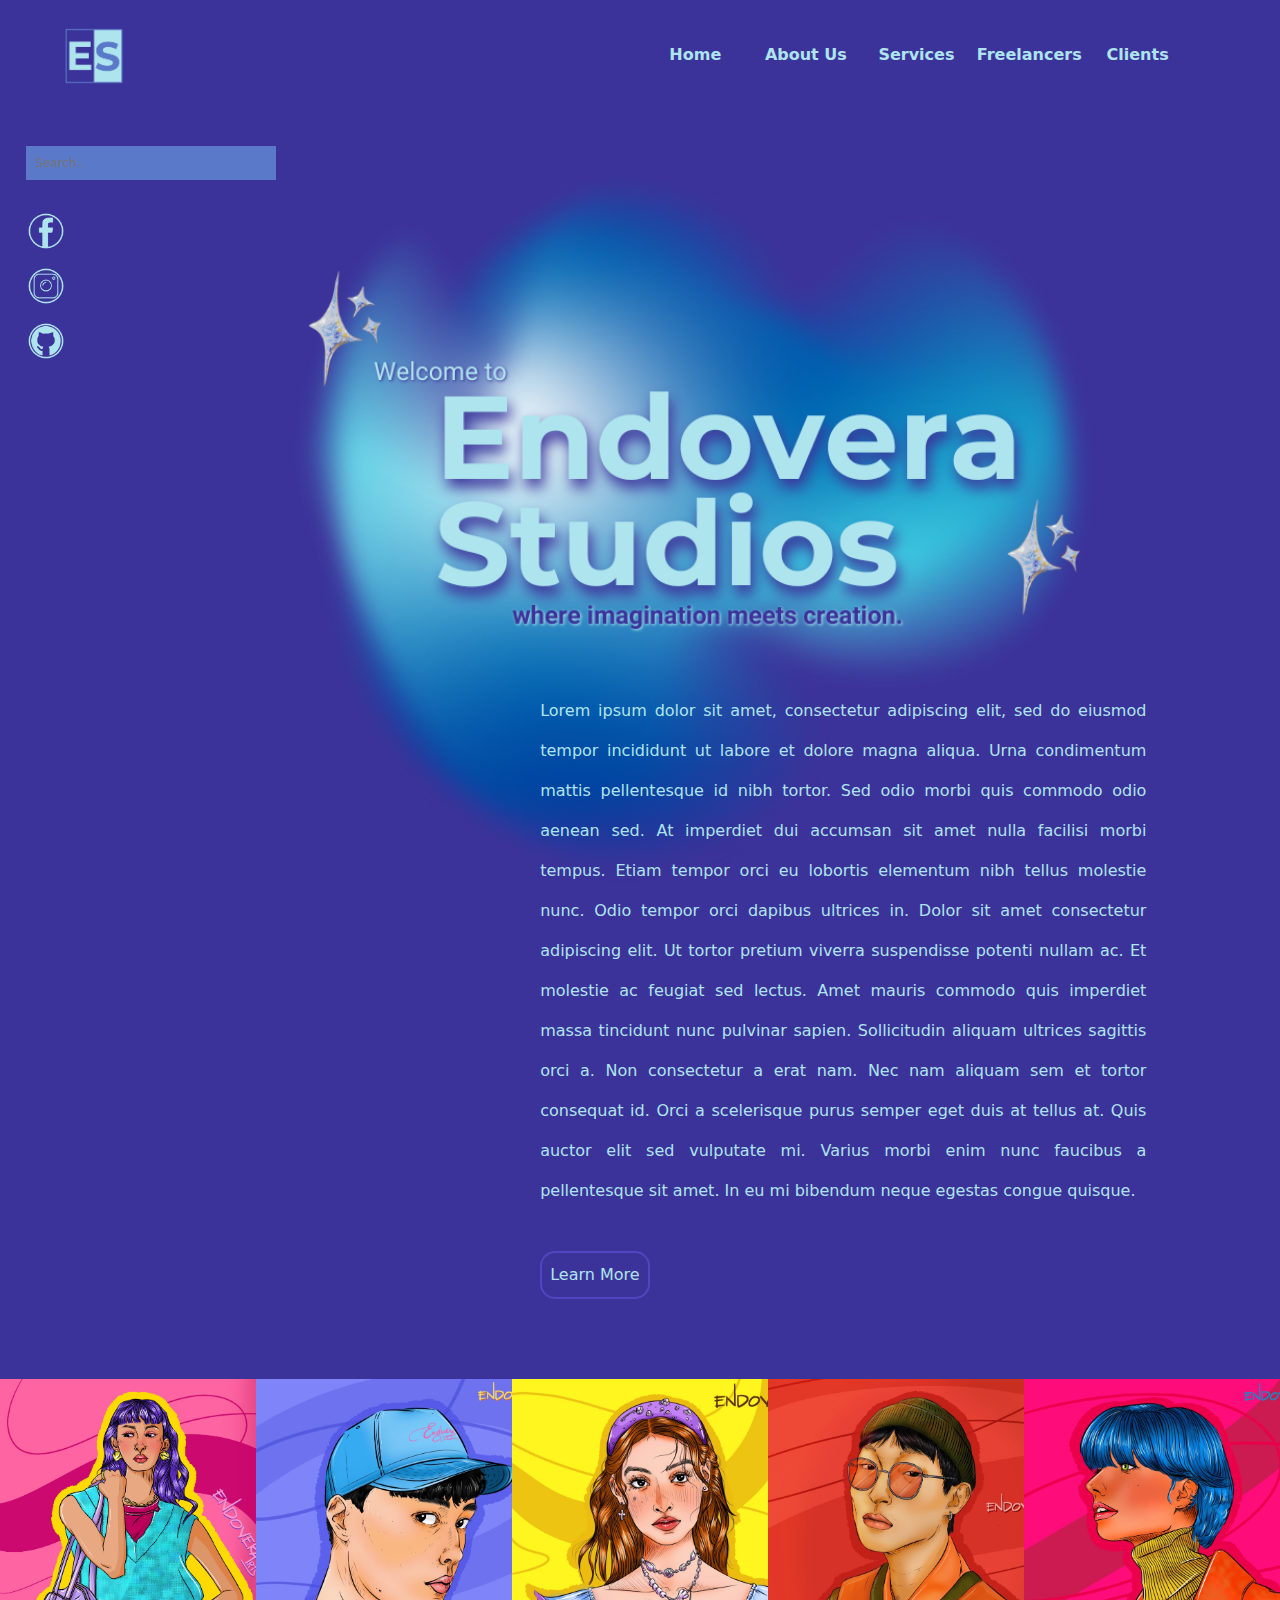
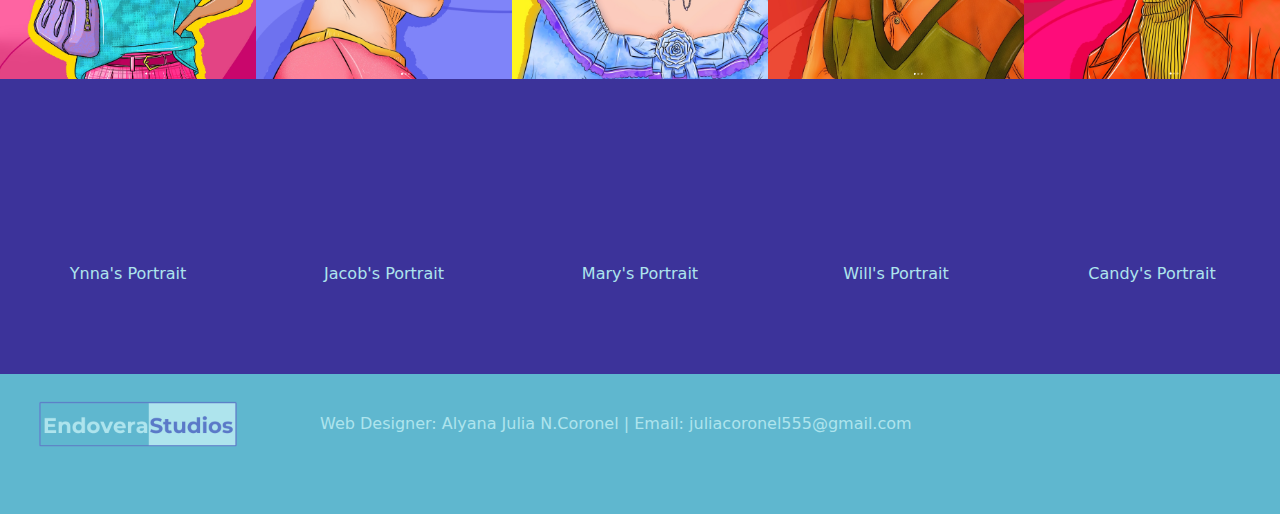
<file: index.html>
<!DOCTYPE html>
<html lang="en">
    <head>
        <meta charset="UTF-8">
        <meta name="viewport" content="width=device-width, initial-scale=1.0">
        <title>EndoveraStudios</title>
        <link rel="stylesheet" href="style.css">
    </head>
<body>
<div id="wrapper">
    <div id="main1-div">
        <div id="logo-div" class="clearfix">
            <img src="EndoveraStudiosLogo1.png" width="60px" height="60px">
        </div>
        <div id="navMain-div">
            <div id="nav-div" class="h-color">
                <b><a href="index.html">Home</a></b>
            </div>
            <div id="nav-div" class="h-color">
                <b><a href="aboutUs.html">About Us</a></b>
            </div>
            <div id="nav-div" class="h-color">
                <b><a href="services.html">Services</a></b>
            </div>
            <div id="nav-div" class="h-color">
                <b><a href="freelancers.html">Freelancers</a></b>
            </div>
            <div id="nav-div" class="h-color">
                <b><a href="client.html">Clients</a></b>
            </div>
        </div>
    </div>
        <div id="introtextarea-div" class="clearfix">
            <div id="sidebar-div">
                <input type="text" placeholder="Search.."><br><br>
                <a href="https://www.facebook.com/profile.php?id=100009550545147" target="_blank"><img src="fbIcon.png" width="40px" height="40px"></a><br>
                <a href="https://www.instagram.com/endovera_arts/" target="_blank"><img src="igIcon.png" width="40px" height="40px"></a><br>
                <a href="https://github.com/Julia-Coronel" target="_blank"><img src="githubIcon.png" width="40px" height="40px"></a><br>
            </div>
            <div id="bodyareaMain-div">
                <div id="bodyarea1-div">
                    <img src="Banner.png" width="2000px">
                </div>
                <div id="bodyarea2-div">
                    <br><br><br><br><br><br><br><br><br><br><br><br><br><br>
                    <p>Lorem ipsum dolor sit amet, consectetur adipiscing elit, sed do eiusmod tempor incididunt ut labore et dolore magna aliqua. Urna condimentum mattis pellentesque
                        id nibh tortor. Sed odio morbi quis commodo odio aenean sed. At imperdiet dui accumsan sit amet nulla facilisi morbi tempus. Etiam tempor orci eu lobortis elementum
                        nibh tellus molestie nunc. Odio tempor orci dapibus ultrices in. Dolor sit amet consectetur adipiscing elit. Ut tortor pretium viverra suspendisse potenti nullam ac.
                        Et molestie ac feugiat sed lectus. Amet mauris commodo quis imperdiet massa tincidunt nunc pulvinar sapien. Sollicitudin aliquam ultrices sagittis orci a.
                        Non consectetur a erat nam. Nec nam aliquam sem et tortor consequat id. Orci a scelerisque purus semper eget duis at tellus at. Quis auctor elit sed vulputate mi.
                        Varius morbi enim nunc faucibus a pellentesque sit amet. In eu mi bibendum neque egestas congue quisque.</p><br>
                </div>
                <div class="Button"><a href="aboutUs.html">Learn More</a></div><br><br><br></div>
            </div>
            <div id="picturesMain" class="clearfix">
                <div class="pictures">
                    <img src="1.png" width="300px" height="300px"><br>Ynna's Portrait
                </div>
                <div class="pictures">
                    <img src="2.png" width="300px" height="300px"><br>Jacob's Portrait
                </div>
                <div class="pictures">
                    <img src="3.png" width="300px" height="300px"><br>Mary's Portrait
                </div>
                <div class="pictures">
                    <img src="4.png" width="300px" height="300px"><br>Will's Portrait
                </div>
                <div class="pictures">
                    <img src="5.png" width="300px" height="300px"><br>Candy's Portrait
                </div>
            </div>
        </div>
    <div id="footerMain-div">
        <div id="footerLogo-div">
            <img src="EndoveraStudios.png" width="200px" height="50px">
        </div>
        <div id="footerAddress-div">
            Web Designer: Alyana Julia N.Coronel | Email: juliacoronel555@gmail.com
        </div>
    </div>
</div>
</body>
</html>
</file>
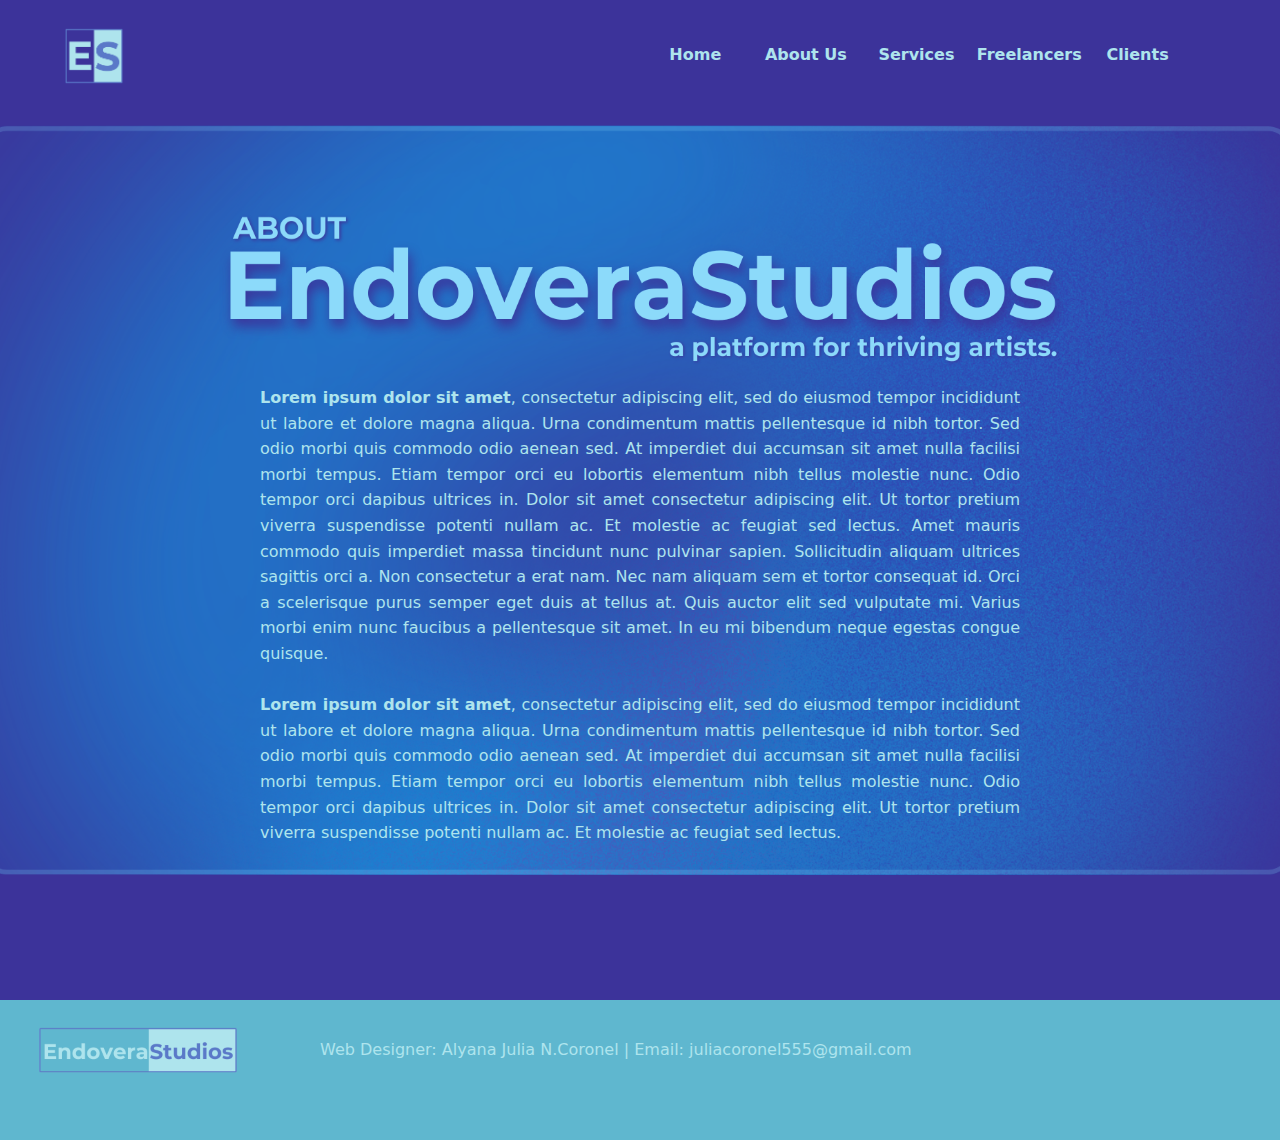
<file: aboutUs.html>
<!DOCTYPE html>
<html lang="en">
    <head>
        <meta charset="UTF-8">
            <meta name="viewport" content="width=device-width, initial-scale=1.0">
            <title>EndoveraStudios</title>
            <link rel="stylesheet" href="style.css">
    </head>
    <body>
        <div id="aboutUswrapper" class="p" class="clearfix">
            <div id="main-div">
                <div id="main1-div">
                    <div id="logo-div" class="clearfix">
                        <img src="EndoveraStudiosLogo1.png" width="60px" height="60px">
                    </div>
                    <div id="navMain-div">
                        <div id="nav-div" class="h-color">
                            <b><a href="index.html">Home</a></b>
                        </div>
                        <div id="nav-div" class="h-color">
                            <b><a href="aboutUs.html">About Us</a></b>
                        </div>
                        <div id="nav-div" class="h-color">
                            <b><a href="services.html">Services</a></b>
                        </div>
                        <div id="nav-div" class="h-color">
                            <b><a href="freelancers.html">Freelancers</a></b>
                        </div>
                        <div id="nav-div" class="h-color">
                            <b><a href="client.html">Clients</a></b>
                        </div>
                    </div>
                </div>
                    <div id="textarea-div" class="clearfix">
                        <div id="companyInfo-div">
                            <p><b>Lorem ipsum dolor sit amet</b>, consectetur adipiscing elit, sed do eiusmod tempor incididunt ut labore et dolore magna aliqua. Urna condimentum mattis pellentesque
                            id nibh tortor. Sed odio morbi quis commodo odio aenean sed. At imperdiet dui accumsan sit amet nulla facilisi morbi tempus. Etiam tempor orci eu lobortis elementum
                            nibh tellus molestie nunc. Odio tempor orci dapibus ultrices in. Dolor sit amet consectetur adipiscing elit. Ut tortor pretium viverra suspendisse potenti nullam ac.
                            Et molestie ac feugiat sed lectus. Amet mauris commodo quis imperdiet massa tincidunt nunc pulvinar sapien. Sollicitudin aliquam ultrices sagittis orci a.
                            Non consectetur a erat nam. Nec nam aliquam sem et tortor consequat id. Orci a scelerisque purus semper eget duis at tellus at. Quis auctor elit sed vulputate mi.
                            Varius morbi enim nunc faucibus a pellentesque sit amet. In eu mi bibendum neque egestas congue quisque.<br><br>
                            <b>Lorem ipsum dolor sit amet</b>, consectetur adipiscing elit, sed do eiusmod tempor incididunt ut labore et dolore magna aliqua. Urna condimentum mattis pellentesque
                            id nibh tortor. Sed odio morbi quis commodo odio aenean sed. At imperdiet dui accumsan sit amet nulla facilisi morbi tempus. Etiam tempor orci eu lobortis elementum
                            nibh tellus molestie nunc. Odio tempor orci dapibus ultrices in. Dolor sit amet consectetur adipiscing elit. Ut tortor pretium viverra suspendisse potenti nullam ac.
                            Et molestie ac feugiat sed lectus.</p>
                        </div>
                    </div>
            </div>
        </div>
        <div id="footerMain-div">
            <div id="footerLogo-div">
                <img src="EndoveraStudios.png" width="200px" height="50px">
            </div>
            <div id="footerAddress-div">
                Web Designer: Alyana Julia N.Coronel | Email: juliacoronel555@gmail.com
            </div>
        </div>
    </body>
</html>
</file>
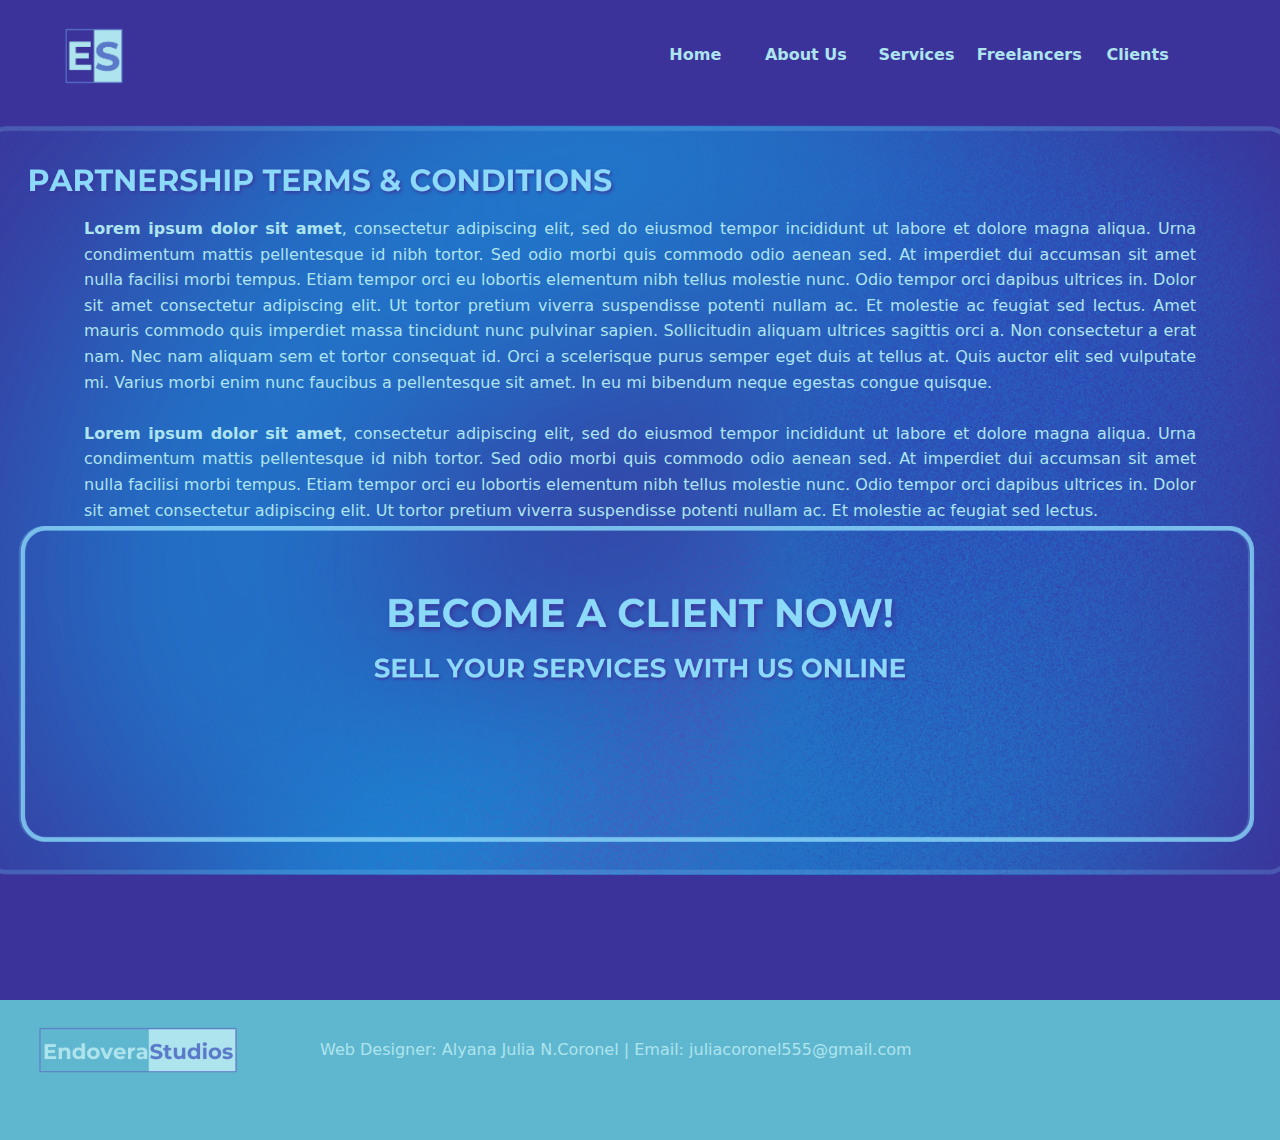
<file: client.html>
<!DOCTYPE html>
<html lang="en">
    <head>
        <meta charset="UTF-8">
            <meta name="viewport" content="width=device-width, initial-scale=1.0">
            <title>EndoveraStudios</title>
            <link rel="stylesheet" href="style.css">
    </head>
    <body>
        <div id="aboutUswrapper" class="client" class="clearfix">
            <div id="main-div">
                <div id="main1-div">
                    <div id="logo-div" class="clearfix">
                        <img src="EndoveraStudiosLogo1.png" width="60px" height="60px">
                    </div>
                    <div id="navMain-div">
                        <div id="nav-div" class="h-color">
                            <b><a href="index.html">Home</a></b>
                        </div>
                        <div id="nav-div" class="h-color">
                            <b><a href="aboutUs.html">About Us</a></b>
                        </div>
                        <div id="nav-div" class="h-color">
                            <b><a href="services.html">Services</a></b>
                        </div>
                        <div id="nav-div" class="h-color">
                            <b><a href="freelancers.html">Freelancers</a></b>
                        </div>
                        <div id="nav-div" class="h-color">
                            <b><a href="client.html">Clients</a></b>
                        </div>
                    </div>
                </div>
                    <div id="terms_textarea-div" class="clearfix">
                        <div id="terms_condition-div">
                            <p><b>Lorem ipsum dolor sit amet</b>, consectetur adipiscing elit, sed do eiusmod tempor incididunt ut labore et dolore magna aliqua. Urna condimentum mattis pellentesque
                            id nibh tortor. Sed odio morbi quis commodo odio aenean sed. At imperdiet dui accumsan sit amet nulla facilisi morbi tempus. Etiam tempor orci eu lobortis elementum
                            nibh tellus molestie nunc. Odio tempor orci dapibus ultrices in. Dolor sit amet consectetur adipiscing elit. Ut tortor pretium viverra suspendisse potenti nullam ac.
                            Et molestie ac feugiat sed lectus. Amet mauris commodo quis imperdiet massa tincidunt nunc pulvinar sapien. Sollicitudin aliquam ultrices sagittis orci a.
                            Non consectetur a erat nam. Nec nam aliquam sem et tortor consequat id. Orci a scelerisque purus semper eget duis at tellus at. Quis auctor elit sed vulputate mi.
                            Varius morbi enim nunc faucibus a pellentesque sit amet. In eu mi bibendum neque egestas congue quisque.<br><br>
                            <b>Lorem ipsum dolor sit amet</b>, consectetur adipiscing elit, sed do eiusmod tempor incididunt ut labore et dolore magna aliqua. Urna condimentum mattis pellentesque
                            id nibh tortor. Sed odio morbi quis commodo odio aenean sed. At imperdiet dui accumsan sit amet nulla facilisi morbi tempus. Etiam tempor orci eu lobortis elementum
                            nibh tellus molestie nunc. Odio tempor orci dapibus ultrices in. Dolor sit amet consectetur adipiscing elit. Ut tortor pretium viverra suspendisse potenti nullam ac.
                            Et molestie ac feugiat sed lectus.</p>
                        </div>
                    </div>
            </div>
        </div>
        <div id="footerMain-div">
            <div id="footerLogo-div">
                <img src="EndoveraStudios.png" width="200px" height="50px">
            </div>
            <div id="footerAddress-div">
                Web Designer: Alyana Julia N.Coronel | Email: juliacoronel555@gmail.com
            </div>
        </div>
    </body>
</html>
</file>
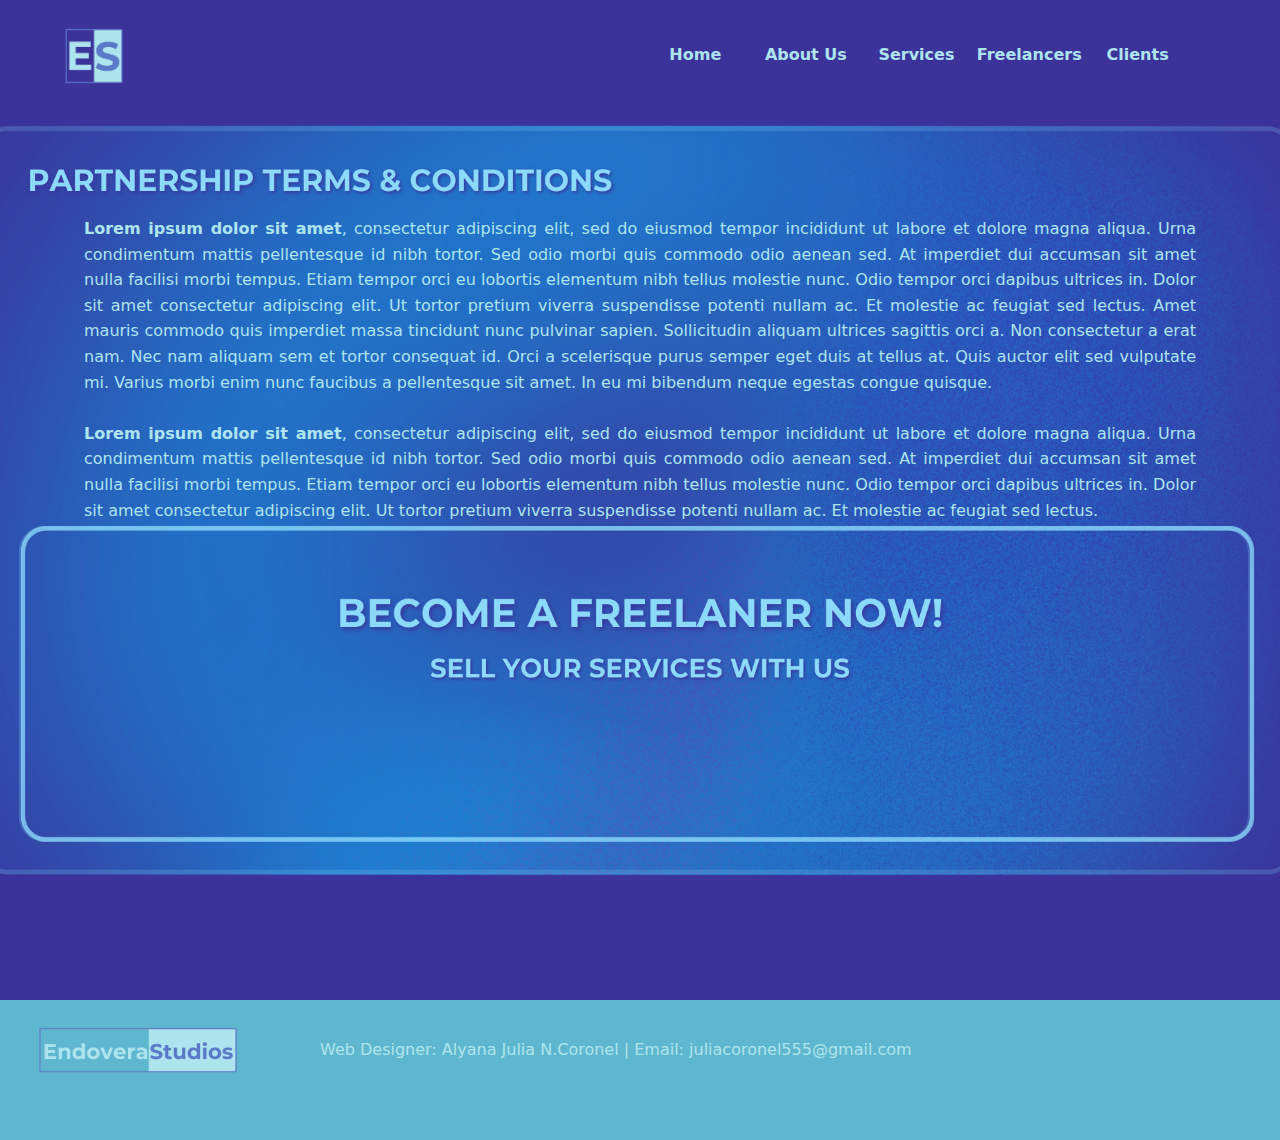
<file: freelancers.html>
<!DOCTYPE html>
<html lang="en">
    <head>
        <meta charset="UTF-8">
            <meta name="viewport" content="width=device-width, initial-scale=1.0">
            <title>EndoveraStudios</title>
            <link rel="stylesheet" href="style.css">
    </head>
    <body>
        <div id="aboutUswrapper" class="terms" class="clearfix">
            <div id="main-div">
                <div id="main1-div">
                    <div id="logo-div" class="clearfix">
                        <img src="EndoveraStudiosLogo1.png" width="60px" height="60px">
                    </div>
                    <div id="navMain-div">
                        <div id="nav-div" class="h-color">
                            <b><a href="index.html">Home</a></b>
                        </div>
                        <div id="nav-div" class="h-color">
                            <b><a href="aboutUs.html">About Us</a></b>
                        </div>
                        <div id="nav-div" class="h-color">
                            <b><a href="services.html">Services</a></b>
                        </div>
                        <div id="nav-div" class="h-color">
                            <b><a href="freelancers.html">Freelancers</a></b>
                        </div>
                        <div id="nav-div" class="h-color">
                            <b><a href="client.html">Clients</a></b>
                        </div>
                    </div>
                </div>
                    <div id="terms_textarea-div" class="clearfix">
                        <div id="terms_condition-div">
                            <p><b>Lorem ipsum dolor sit amet</b>, consectetur adipiscing elit, sed do eiusmod tempor incididunt ut labore et dolore magna aliqua. Urna condimentum mattis pellentesque
                            id nibh tortor. Sed odio morbi quis commodo odio aenean sed. At imperdiet dui accumsan sit amet nulla facilisi morbi tempus. Etiam tempor orci eu lobortis elementum
                            nibh tellus molestie nunc. Odio tempor orci dapibus ultrices in. Dolor sit amet consectetur adipiscing elit. Ut tortor pretium viverra suspendisse potenti nullam ac.
                            Et molestie ac feugiat sed lectus. Amet mauris commodo quis imperdiet massa tincidunt nunc pulvinar sapien. Sollicitudin aliquam ultrices sagittis orci a.
                            Non consectetur a erat nam. Nec nam aliquam sem et tortor consequat id. Orci a scelerisque purus semper eget duis at tellus at. Quis auctor elit sed vulputate mi.
                            Varius morbi enim nunc faucibus a pellentesque sit amet. In eu mi bibendum neque egestas congue quisque.<br><br>
                            <b>Lorem ipsum dolor sit amet</b>, consectetur adipiscing elit, sed do eiusmod tempor incididunt ut labore et dolore magna aliqua. Urna condimentum mattis pellentesque
                            id nibh tortor. Sed odio morbi quis commodo odio aenean sed. At imperdiet dui accumsan sit amet nulla facilisi morbi tempus. Etiam tempor orci eu lobortis elementum
                            nibh tellus molestie nunc. Odio tempor orci dapibus ultrices in. Dolor sit amet consectetur adipiscing elit. Ut tortor pretium viverra suspendisse potenti nullam ac.
                            Et molestie ac feugiat sed lectus.</p>
                        </div>
                    </div>
            </div>
        </div>
        <div id="footerMain-div">
            <div id="footerLogo-div">
                <img src="EndoveraStudios.png" width="200px" height="50px">
            </div>
            <div id="footerAddress-div">
                Web Designer: Alyana Julia N.Coronel | Email: juliacoronel555@gmail.com
            </div>
        </div>
    </body>
</html>
</file>
<file: style.css>
*{
    margin: 0px;
    padding: 0px;
    box-sizing: border-box;
    text-decoration: none;
    color: #aee4ed;
    font-family: system-ui, -apple-system, BlinkMacSystemFont, 'Segoe UI', Roboto, Oxygen, Ubuntu, Cantarell, 'Open Sans', 'Helvetica Neue', sans-serif;
}

.h-color:link{
    color: #aee4ed;
    text-decoration: none;
    border: none;
    font-size: 15px;
    cursor: pointer;
}

.h-color:hover{
    color: #3c339a;
    background-color:#5146c0;
    transition: all 0.15s ease-in-out;
    font-size: 18px;
    border-radius: 30px;
}

#main1-div{
    width: 100%;
    min-height: 100px;
    line-height: 100px;
    background-color: #3c339a;
    margin: 0;
}

#logo-div{
    width: 50%;
    padding-left: 5%;
    float: left;
    margin-top: 2%;
}

#navMain-div{
    width: 50%;
    text-align: center;
    float: right;
    padding-right: 2%;
}

#nav-div{
    width: 18%;
    text-align: center;
    float: left;
    padding: 5px;
}

#introtextarea-div{
    width: 100%;
    min-height: 30px;
    line-height: 40px;
    background-color: #3c339a;
    overflow: hidden;
    margin: 0;
}

#sidebar-div{
    width: 20%;
    float: left;
    padding-left: 2%;
    box-sizing: border-box;
}

#sidebar-div input[type=text]{
    float: left;
    padding: 10px;
    width: 250px;
    border: none;
    margin-top: 15px;
    margin-bottom: 15px;
    font-size: 12px;
    color: #aee4ed;
    background-color: #5a79c8;
}

#bodyareaMain-div{
    padding-right: 6%;
    width: 80%;
    height: 100%;
    float: right;
    text-align: justify;
    box-sizing: border-box;
}

#bodyarea1-div{
    padding-right: 6%;
    width: 30%;
    float: left;
    text-align: justify;
    box-sizing: border-box;
}

#bodyarea2-div{
    padding-right: 6%;
    width: 70%;
    float: right;
    text-align: justify;
    box-sizing: border-box;
}

.Button{
    border-radius: 15px;
    border: 2px solid #5146c0;
    color: #aee4ed;
    padding: 2px 8px;
    text-align: center;
    display: inline-block;
    cursor: pointer;
    background-color: transparent;
    transition: all 0.15s ease-in-out;
}

.Button:hover {
    background-color: #5146c0;
}

#picturesMain{
    width: 100%;
    background-color: #3c339a;
    margin: 0;
}

.pictures {
    width: 20%;
    padding: 0;
    float: left;
    text-align: center;
}

#footerMain-div{
    width: 100%;
    min-height: 140px;
    line-height: 140px;
    background-color:#5fb7cf;
}

#footerLogo-div{
    width: 20%;
    line-height: 140px;
    padding-left: 3%;
    float: left;
}

#footerAddress-div{
    width: 75%;
    text-align: left;
    line-height: 100px;
    float: right;
}

.clearfix::after{
    content: "";
    display: block;
    clear: both;
}

#wrapper{
    width: 100%;
    min-height: 300px;
    line-height: 200px;
    background-color: #3c339a;
}

#aboutUswrapper{
    width: 100%;
    display:flexbox;
    min-height: 1000px;
    line-height: 1000px;
    background-color: #3c339a;
    overflow: hidden;
}

.p {
    background-image: url('aboutUsbg.png');
    background-position: center; /* Center the background image */
    background-repeat: no-repeat;
    background-size: 1380px 800px;
    min-height: 100vh; /* Ensure the background covers the entire viewport height */
    position: relative; /* Ensure positioning context for absolutely positioned elements */
}

.terms {
    background-image: url('terms_con.png');
    background-position: center; /* Center the background image */
    background-repeat: no-repeat;
    background-size: 1380px 800px;
    min-height: 100vh; /* Ensure the background covers the entire viewport height */
    position: relative; /* Ensure positioning context for absolutely positioned elements */
}

.client {
    background-image: url('client.png');
    background-position: center; /* Center the background image */
    background-repeat: no-repeat;
    background-size: 1380px 800px;
    min-height: 100vh; /* Ensure the background covers the entire viewport height */
    position: relative; /* Ensure positioning context for absolutely positioned elements */
}

#companyInfo-div {
    position: absolute;
    top: 50%;
    left: 50%;
    transform: translate(-50%, -50%);
    margin-top: 115px;
    padding: 20px;
    text-align: center;
    box-sizing: border-box;
    text-align: justify;
    width: 80%; /* Adjust width as needed */
    max-width: 800px; /* Limit maximum width for readability */
}

#companyInfo-div p {
    font-size: 16px;
    line-height: 1.6;
}

#terms_condition-div {
    position: absolute;
    top: 37%;
    left: 50%;
    transform: translate(-50%, -50%);
    margin-top: 0;
    padding: 20px;
    text-align: center;
    box-sizing: border-box;
    text-align: justify;
    width: 90%; /* Adjust width as needed */
    max-width: 1500px; /* Limit maximum width for readability */
}

#terms_condition-div p {
    font-size: 16px;
    line-height: 1.6;
}

.terms_Button{
    border-radius: 15px;
    border: 2px solid #5146c0;
    color: #aee4ed;
    padding: 2px 8px;
    text-align: center;
    display: inline-block;
    cursor: pointer;
    background-color: transparent;
    transition: all 0.15s ease-in-out;
}

.terms_Button:hover {
    background-color: #5146c0;
}
</file>
